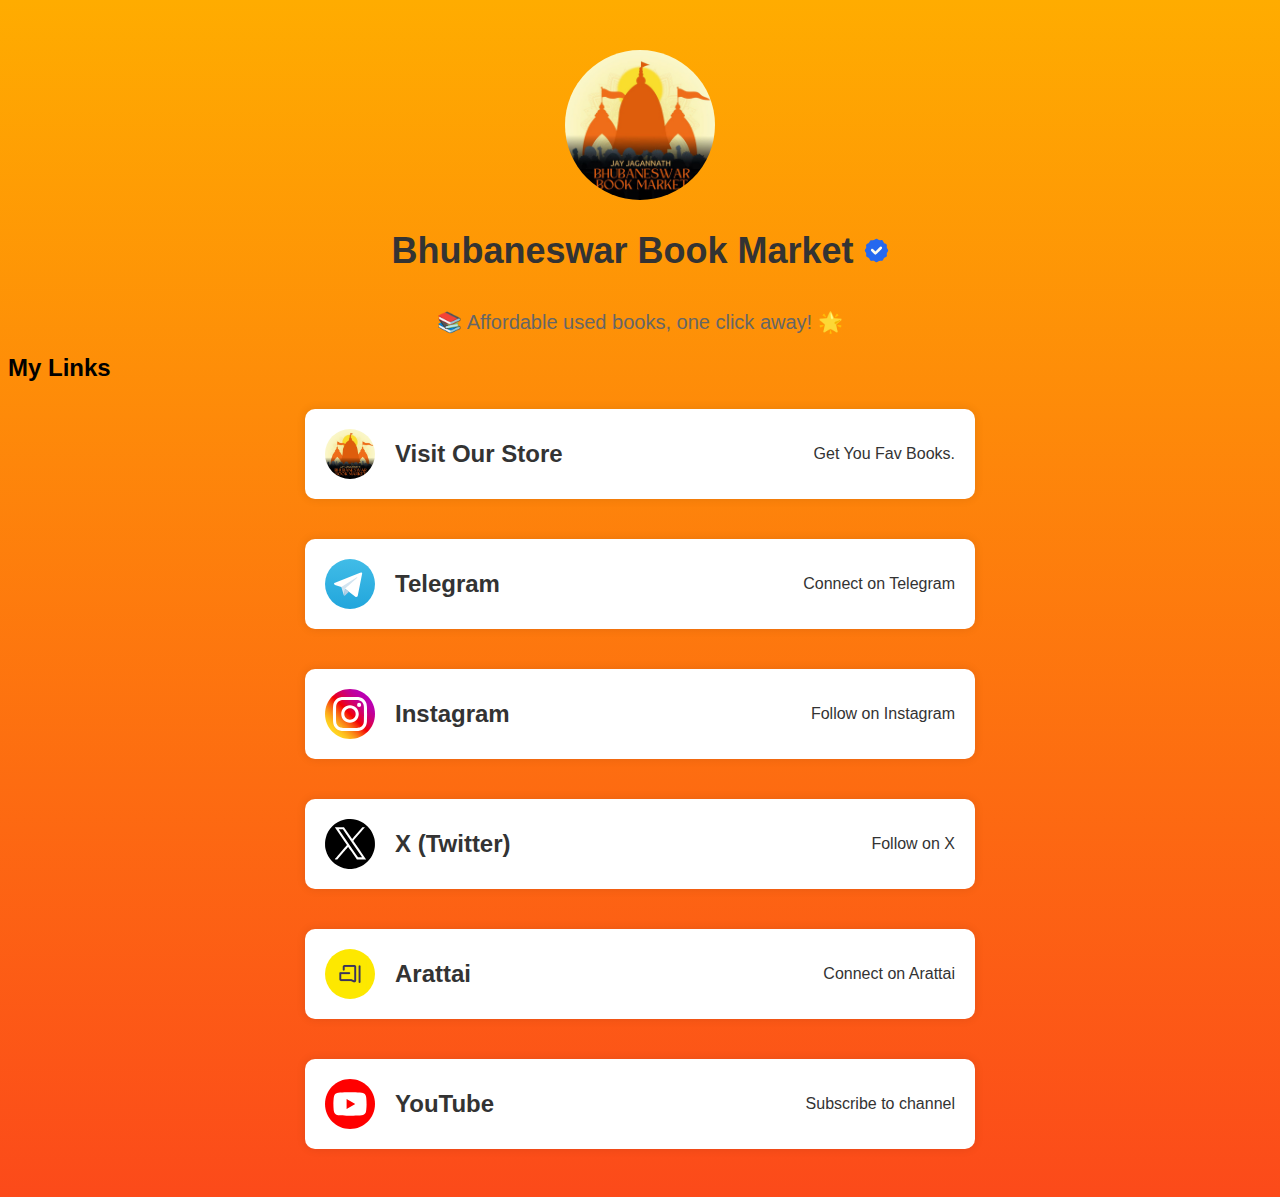
<file: index.html>
<!DOCTYPE html>
<html lang="en">

<head>
	<meta charset="UTF-8">
	<title>Bhubaneswar Book Market | Social Links</title>

	<link rel="preload" href="/Images/bbsrlogo.jpg" as="image">
	<link rel="preload" href="style.css" as="style">
	<link rel="shortcut icon" href="/Images/bbsrlogo.jpg" type="image/x-icon">
	<link rel="preconnect" href="https://fonts.googleapis.com">
	<link rel="preconnect" href="https://fonts.gstatic.com" crossorigin>
	<link rel="preload" href="Images/rain-min.png" as="image" type="image/png">

	<link rel="stylesheet" href="style.css">
	<link
		href="https://fonts.googleapis.com/css2?family=Newsreader:ital,wght@0,200;0,300;0,400;0,500;0,600;0,700;0,800;1,200;1,300;1,400;1,500;1,600;1,700;1,800&display=swap"
		rel="stylesheet">

	<meta name="viewport" content="width=device-width, initial-scale=1">
	<meta property="og:title" content="Explore Bhubaneswar Book Market | Social Handels">
	<meta property="og:description" content="Discover Bhubaneswar Book Market – India’s online destination for buying, selling, and exchanging used books. Explore our marketplace, join our community, and access all links to shop, donate, and connect in one place.
" name="description">
	<meta property="og:image" content="/home/kounsaiswaroop/Desktop/bbsrbookmarket-linktree/Images/bbsrlogo.jpg">
	<link rel="icon" href="https://bbsrbookmarket.vercel.app/Images/bbsrlogo.jpg">
</head>

<body>
	<div class="rain">
		<div class="lightining">
			<div class="profile">
				<img src="/Images/bbsrlogo.jpg" alt="Profile Photo">
				<h1 style="height: 20px;">Bhubaneswar Book Market <img src="Images\verified.svg" alt="Verifiedimage"
						class="Verifiedimage" style="
					height: 25px;
				"></h1>
				<br>
				<br>
				<div style="text-align:center;">
					<p>📚 Affordable used books, one click away! 🌟

					</p>
				</div>
			</div>
			<h2 style="height: 15px;">My Links</h2>
			<div class="container">
				<a href="https://rzp.io/rzp/bbsrbookmarket" class="link" target="_blank">
					<img src="/Images/bbsrlogo.jpg" alt="bbsrbookmarket Icon" style="border-radius: 100px;">
					<h3>Visit Our Store</h3>
					<p>Get You Fav Books.</p>
				</a>
				<a href="https://t.me/bbsrbookmarket" class="link" target="_blank">
					<img src="Images\telegram.svg" alt="Telegram Icon">
					<h3>Telegram</h3>
					<p>Connect on Telegram</p>
				</a>
				<a href="https://www.instagram.com/bbsrbookmarket" class="link" target="_blank">
					<img src="Images\instagram.svg" alt="Instagram Icon">
					<h3>Instagram</h3>
					<p>Follow on Instagram</p>
				</a>

				<a href="https://www.twitter.com/bbsrbookmarket" class="link" target="_blank">
					<img src="Images\x.svg" alt="X (Twitter) Icon">
					<h3>X (Twitter)</h3>
					<p>Follow on X</p>
				</a>
				<a href="https://aratt.ai/@bbsrbookmarket" class="link" target="_blank">
					<img src="/Images/arattai.png" alt="Arattai Icon" style="border-radius: 100px;">
					<h3>Arattai</h3>
					<p>Connect on Arattai</p>
				</a>
				<a href="https://www.youtube.com/@bbsrbookmarket/videos" class="link" target="_blank">
					<img src="Images\youtube.svg" alt="YouTube Icon">
					<h3>YouTube</h3>
					<p>Subscribe to channel</p>
				</a>
			</div>

		</div>
	</div>
</body>

</html>
</file>
<file: style.css>
body {
	font-family: Arial, sans-serif;
	/* background: linear-gradient(to bottom right, #FFD900, #FFA500); */
	background: #fc4a1a;  /* fallback for old browsers */
	background: -webkit-linear-gradient(to bottom, #f7b733, #fc4a1a);  /* Chrome 10-25, Safari 5.1-6 */
	background: linear-gradient(to bottom, #ffac00, #fc4a1a); /* W3C, IE 10+/ Edge, Firefox 16+, Chrome 26+, Opera 12+, Safari 7+ */
	


}

h1 {
	text-align: center;
	margin-top: 30px;
	font-size: 36px;
	color: #333333;
}

.container {
	max-width: 900px;
	margin: 0 auto;
	display: flex;
	flex-wrap: wrap;
	justify-content: center;
	align-items: center;
	padding: 0 20px;
	padding-bottom:20px;
}

.link {
	background-color: #FFFFFF;
	padding: 20px;
	margin: 20px;
	border-radius: 10px;
	box-shadow: 0px 0px 10px rgba(0, 0, 0, 0.1);
	text-align: left;
	width: 70%;
	height: auto;
	display: flex;
	flex-direction: row;
	align-items: center;
	text-decoration: none;
	color: #333333;
	transition: all 0.3s ease;
}

.link:hover {
	transform: translateY(-5px);
	box-shadow: 0px 5px 10px rgba(0, 0, 0, 0.2);
}

.link img {
	width: 50px;
	height: 50px;
	margin-right: 20px;
}

.link h3 {
	font-size: 24px;
	margin: 0;
	flex-grow: 1;
}

.link a {
	color: #333333;
	text-decoration: none;
}

.profile {
	display: flex;
	flex-direction: column;
	align-items: center;
	margin-top: 50px;
}

.profile img {
	width: auto;
	height: 150px;
	border-radius: 50%;
}

.profile h2 {
	font-size: 28px;
	margin-top: 20px;
	margin-bottom: 5px;
	color: #333333;
}

.profile p {
	font-size: 20px;
	margin: 0;
	color: #666666;
}

  /* Media queries */
  @media (max-width: 1024px) {
	.share-button {
	  top: auto;
	  bottom: 20px;
	  right: 20px;
	}
	
	.share-menu {
	  top: auto;
	  bottom: 80px;
	  right: 20px;
	}

	.profile {
		display: flex;
		flex-direction: column;
		align-items: center;
		margin-top: 30px;
	}
	.profile img {
		width: auto;
		height: 120px;
		border-radius: 50%;
	}
	.profile h2 {
		font-size: 24px;
		margin-top: 10px;
		margin-bottom: 5px;
		color: #333333;
	}
	h1 {
		text-align: center;
		margin-top: 10px;
		font-size: 24px;
		color: #333333;
	}
  }

.whatsapp {
	position: fixed;
	bottom: 30px;
	right: 30px;
	z-index: 9999;
}

.whatsapp a {
	display: block;
	width: 60px;
	height: 60px;
	background-color: #25D366;
	border-radius: 50%;
	box-shadow: 0px 0px 10px rgba(0, 0, 0, 0.3);
	text-align: center;
	line-height: 60px;
	color: #FFFFFF;
	font-size: 32px;
	transition: all 0.3s ease;
}

.whatsapp a:hover {
	transform: scale(1.1);
	box-shadow: 0px 0px 15px rgba(0, 0, 0, 0.5);
}


@media screen and (max-width: 480px) {
	.container {
		flex-direction: column;
		align-items: center;
	}
	
	.link {
		width: 90%;
		height: auto;
		margin: 15px 0;
		flex-direction: row;
		justify-content: space-between;
	}
	
	.link img {
		margin-right: 0;
		margin-bottom: 0;
	}

	.link p {
		display: none;
	  }

	.link h3 {
		font-size: 20px;
		margin-left: 20px;
		flex-grow: 1;
	}
	.profile img {
		width: auto;
		height: 120px;
		border-radius: 50%;
	}
}
</file>
